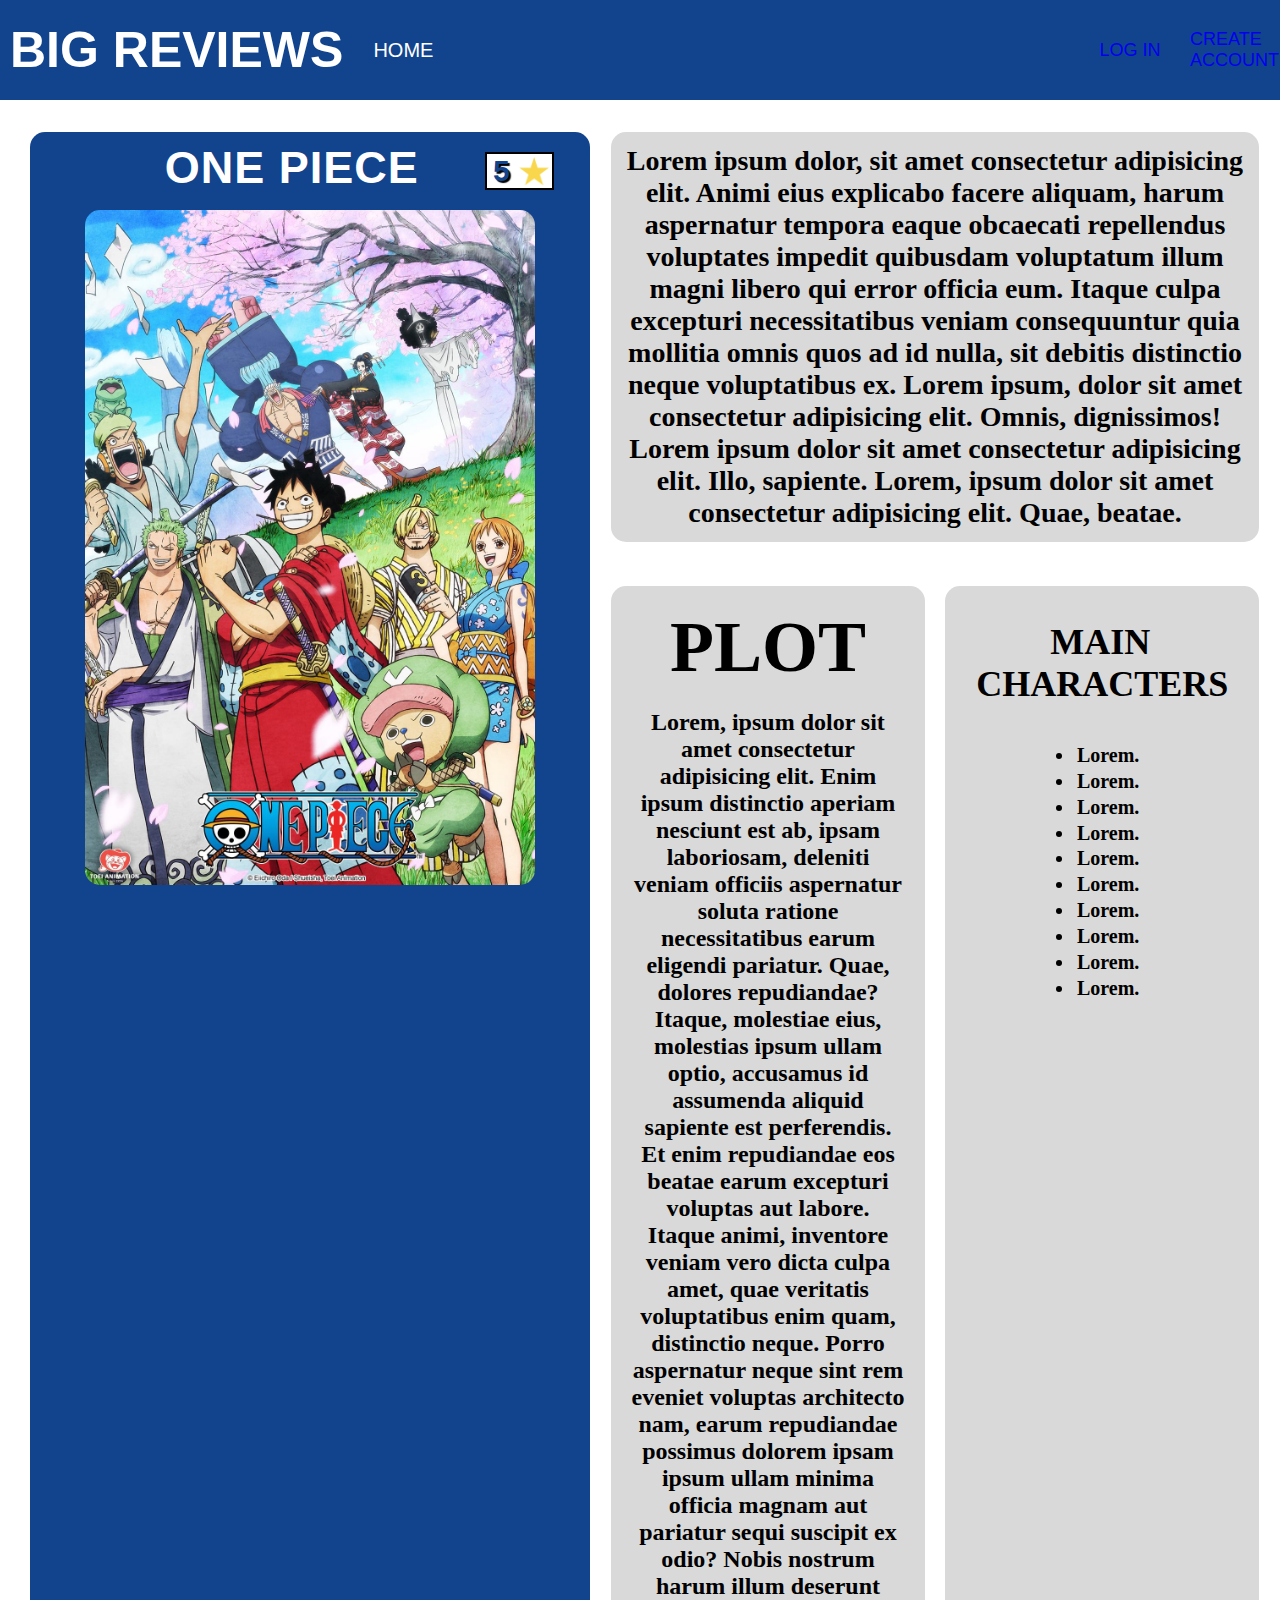
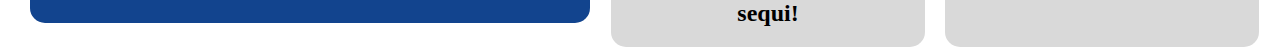
<file: animeAndSeries/anime.html>
<!DOCTYPE html>
<html lang="en">
<head>
    <meta charset="UTF-8">
    <meta http-equiv="X-UA-Compatible" content="IE=edge">
    <meta name="viewport" content="width=device-width, initial-scale=1.0">
    <title>ONE PIECE</title>
    <link rel="stylesheet" href="/category.css">
    <link rel="stylesheet" href="aniseries.css">
</head>
<body>
    <div class="container">
        <header>
            <h1>BIG REVIEWS</h1>
            <a href="/index.html">HOME</a>
            <a href="/login/login.html">LOG IN</a>
            <a href="/login/registration.html">CREATE ACCOUNT</a>
        </header>

        <main>
            <section class="categoryMain">
                <header>
                <h1 style="font-size: 45px;">ONE PIECE</h1>
                <section class="rating">
                <p style="font-size: 30px;">5</p><img
                    src="/images/star.png"
                    alt="star" style="width: 30px;">
                </section>
                </header>
                <img src="/images/MV5BODcwNWE3OTMtMDc3MS00NDFjLWE1OTAtNDU3NjgxODMxY2UyXkEyXkFqcGdeQXVyNTAyODkwOQ@@._V1_.jpg" alt="One Piece Banner" width="450px">
            </section>

            <section class="descriptions">
                <p>Lorem ipsum dolor, sit amet consectetur adipisicing elit. Animi eius explicabo facere aliquam, harum aspernatur tempora eaque obcaecati repellendus voluptates impedit quibusdam voluptatum illum magni libero qui error officia eum. Itaque culpa excepturi necessitatibus veniam consequuntur quia mollitia omnis quos ad id nulla, sit debitis distinctio neque voluptatibus ex. Lorem ipsum, dolor sit amet consectetur adipisicing elit. Omnis, dignissimos! Lorem ipsum dolor sit amet consectetur adipisicing elit. Illo, sapiente. Lorem, ipsum dolor sit amet consectetur adipisicing elit. Quae, beatae.</p>

                <section class="plot">
                    <h1>PLOT</h1>
                    <p>Lorem, ipsum dolor sit amet consectetur adipisicing elit. Enim ipsum distinctio aperiam nesciunt est ab, ipsam laboriosam, deleniti veniam officiis aspernatur soluta ratione necessitatibus earum eligendi pariatur. Quae, dolores repudiandae? Itaque, molestiae eius, molestias ipsum ullam optio, accusamus id assumenda aliquid sapiente est perferendis. Et enim repudiandae eos beatae earum excepturi voluptas aut labore. Itaque animi, inventore veniam vero dicta culpa amet, quae veritatis voluptatibus enim quam, distinctio neque. Porro aspernatur neque sint rem eveniet voluptas architecto nam, earum repudiandae possimus dolorem ipsam ipsum ullam minima officia magnam aut pariatur sequi suscipit ex odio? Nobis nostrum harum illum deserunt sequi!</p>
                </section>

                <section class="mainCharacters">
                    <h1>MAIN CHARACTERS</h1>
                    <ul>
                        <li>Lorem.</li>
                        <li>Lorem.</li>
                        <li>Lorem.</li>
                        <li>Lorem.</li>
                        <li>Lorem.</li>
                        <li>Lorem.</li>
                        <li>Lorem.</li>
                        <li>Lorem.</li>
                        <li>Lorem.</li>
                        <li>Lorem.</li>

                    </ul>
                </section>
            </section>

        </main>
    </div>
</body>
</html>
</file>
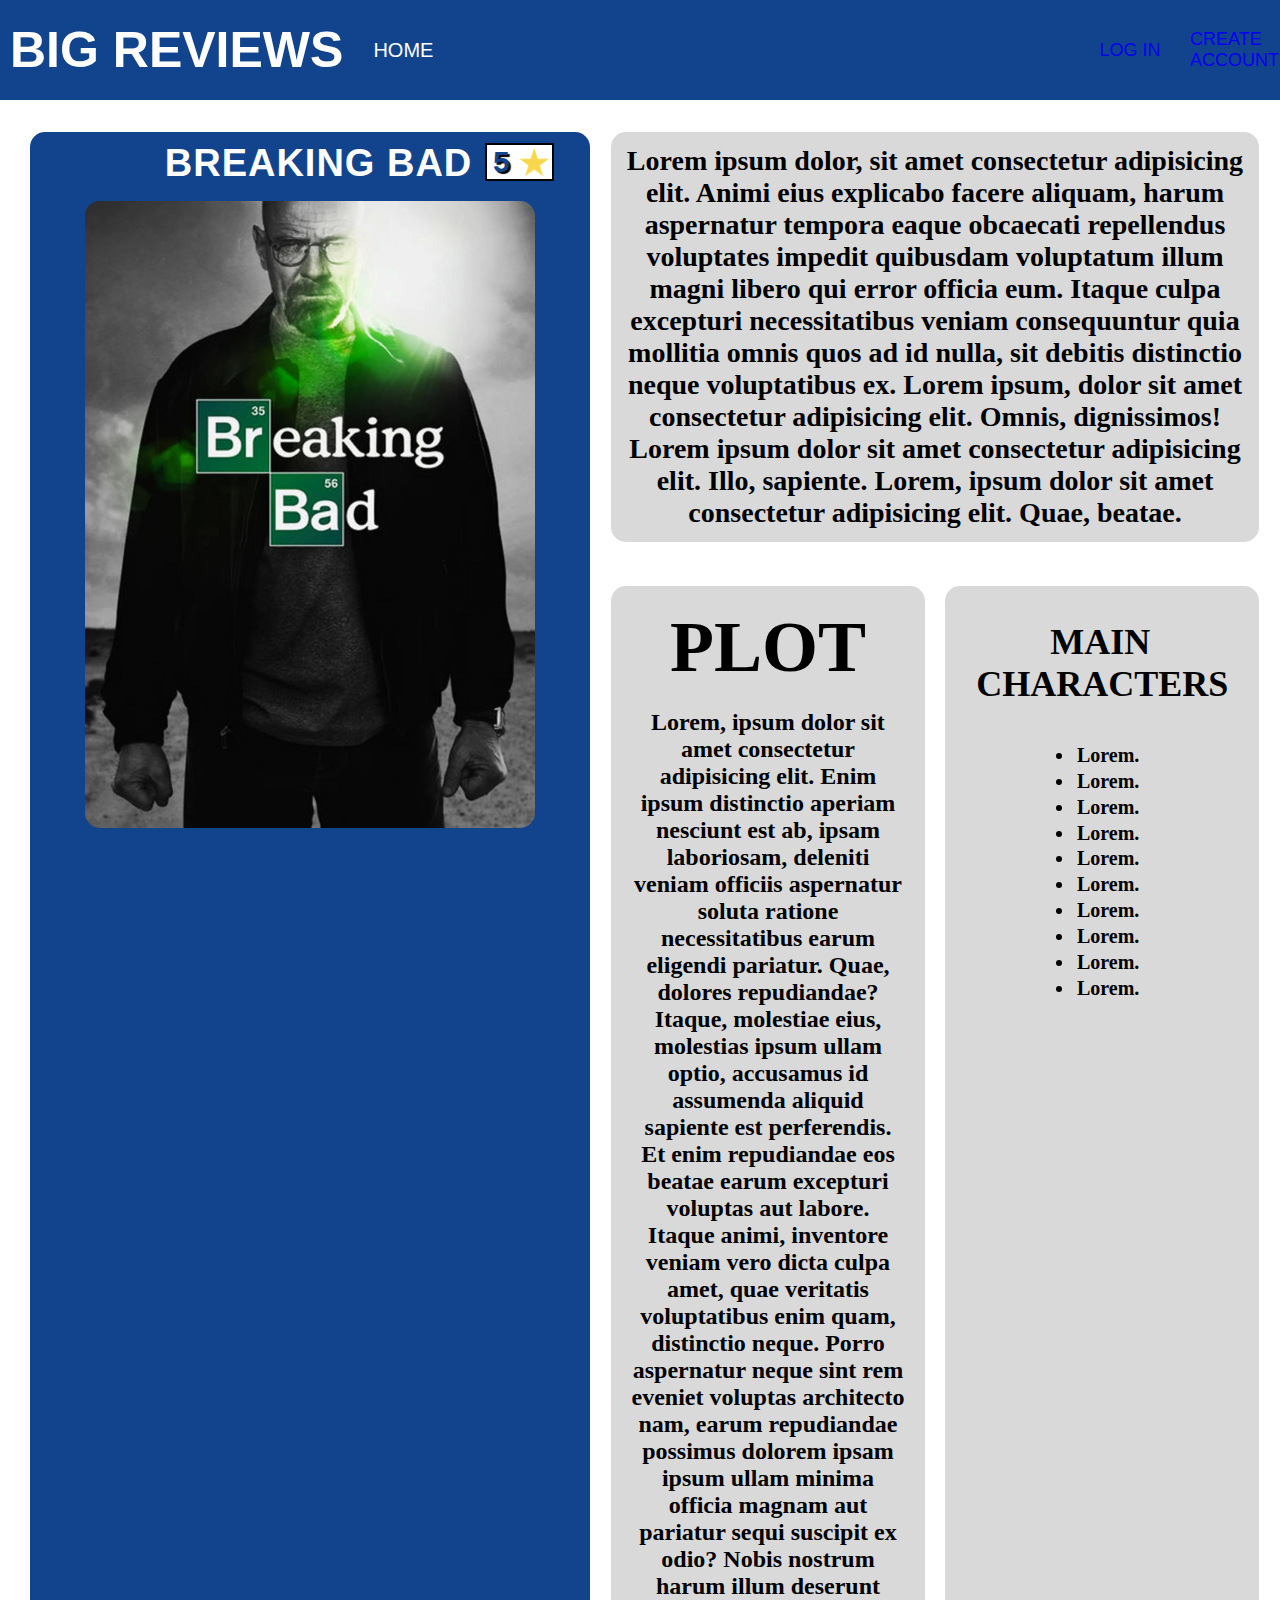
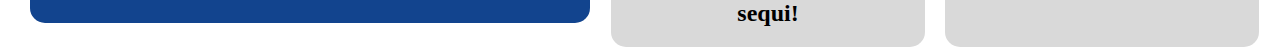
<file: animeAndSeries/series.html>
<!DOCTYPE html>
<html lang="en">
<head>
    <meta charset="UTF-8">
    <meta http-equiv="X-UA-Compatible" content="IE=edge">
    <meta name="viewport" content="width=device-width, initial-scale=1.0">
    <title>ONE PIECE</title>
    <link rel="stylesheet" href="/category.css">
    <link rel="stylesheet" href="aniseries.css">
</head>
<body>
    <div class="container">
        <header>
            <h1>BIG REVIEWS</h1>
            <a href="/index.html">HOME</a>
            <a href="/login/login.html">LOG IN</a>
            <a href="/login/registration.html">CREATE ACCOUNT</a>
        </header>

        <main>
            <section class="categoryMain">
                <header>
                <h1 style="font-size: 38px;">BREAKING BAD</h1>
                <section class="rating">
                <p style="font-size: 30px;">5</p><img
                    src="/images/star.png"
                    alt="star" style="width: 30px;">
                </section>
                </header>
                <img src="/images/Breaking bad.webp" alt="Breaking Bad poster" width="450px">
            </section>

            <section class="descriptions">
                <p>Lorem ipsum dolor, sit amet consectetur adipisicing elit. Animi eius explicabo facere aliquam, harum aspernatur tempora eaque obcaecati repellendus voluptates impedit quibusdam voluptatum illum magni libero qui error officia eum. Itaque culpa excepturi necessitatibus veniam consequuntur quia mollitia omnis quos ad id nulla, sit debitis distinctio neque voluptatibus ex. Lorem ipsum, dolor sit amet consectetur adipisicing elit. Omnis, dignissimos! Lorem ipsum dolor sit amet consectetur adipisicing elit. Illo, sapiente. Lorem, ipsum dolor sit amet consectetur adipisicing elit. Quae, beatae.</p>

                <section class="plot">
                    <h1>PLOT</h1>
                    <p>Lorem, ipsum dolor sit amet consectetur adipisicing elit. Enim ipsum distinctio aperiam nesciunt est ab, ipsam laboriosam, deleniti veniam officiis aspernatur soluta ratione necessitatibus earum eligendi pariatur. Quae, dolores repudiandae? Itaque, molestiae eius, molestias ipsum ullam optio, accusamus id assumenda aliquid sapiente est perferendis. Et enim repudiandae eos beatae earum excepturi voluptas aut labore. Itaque animi, inventore veniam vero dicta culpa amet, quae veritatis voluptatibus enim quam, distinctio neque. Porro aspernatur neque sint rem eveniet voluptas architecto nam, earum repudiandae possimus dolorem ipsam ipsum ullam minima officia magnam aut pariatur sequi suscipit ex odio? Nobis nostrum harum illum deserunt sequi!</p>
                </section>

                <section class="mainCharacters">
                    <h1>MAIN CHARACTERS</h1>
                    <ul>
                        <li>Lorem.</li>
                        <li>Lorem.</li>
                        <li>Lorem.</li>
                        <li>Lorem.</li>
                        <li>Lorem.</li>
                        <li>Lorem.</li>
                        <li>Lorem.</li>
                        <li>Lorem.</li>
                        <li>Lorem.</li>
                        <li>Lorem.</li>

                    </ul>
                </section>
            </section>
        </main>
    </div>
</body>
</html>
</file>
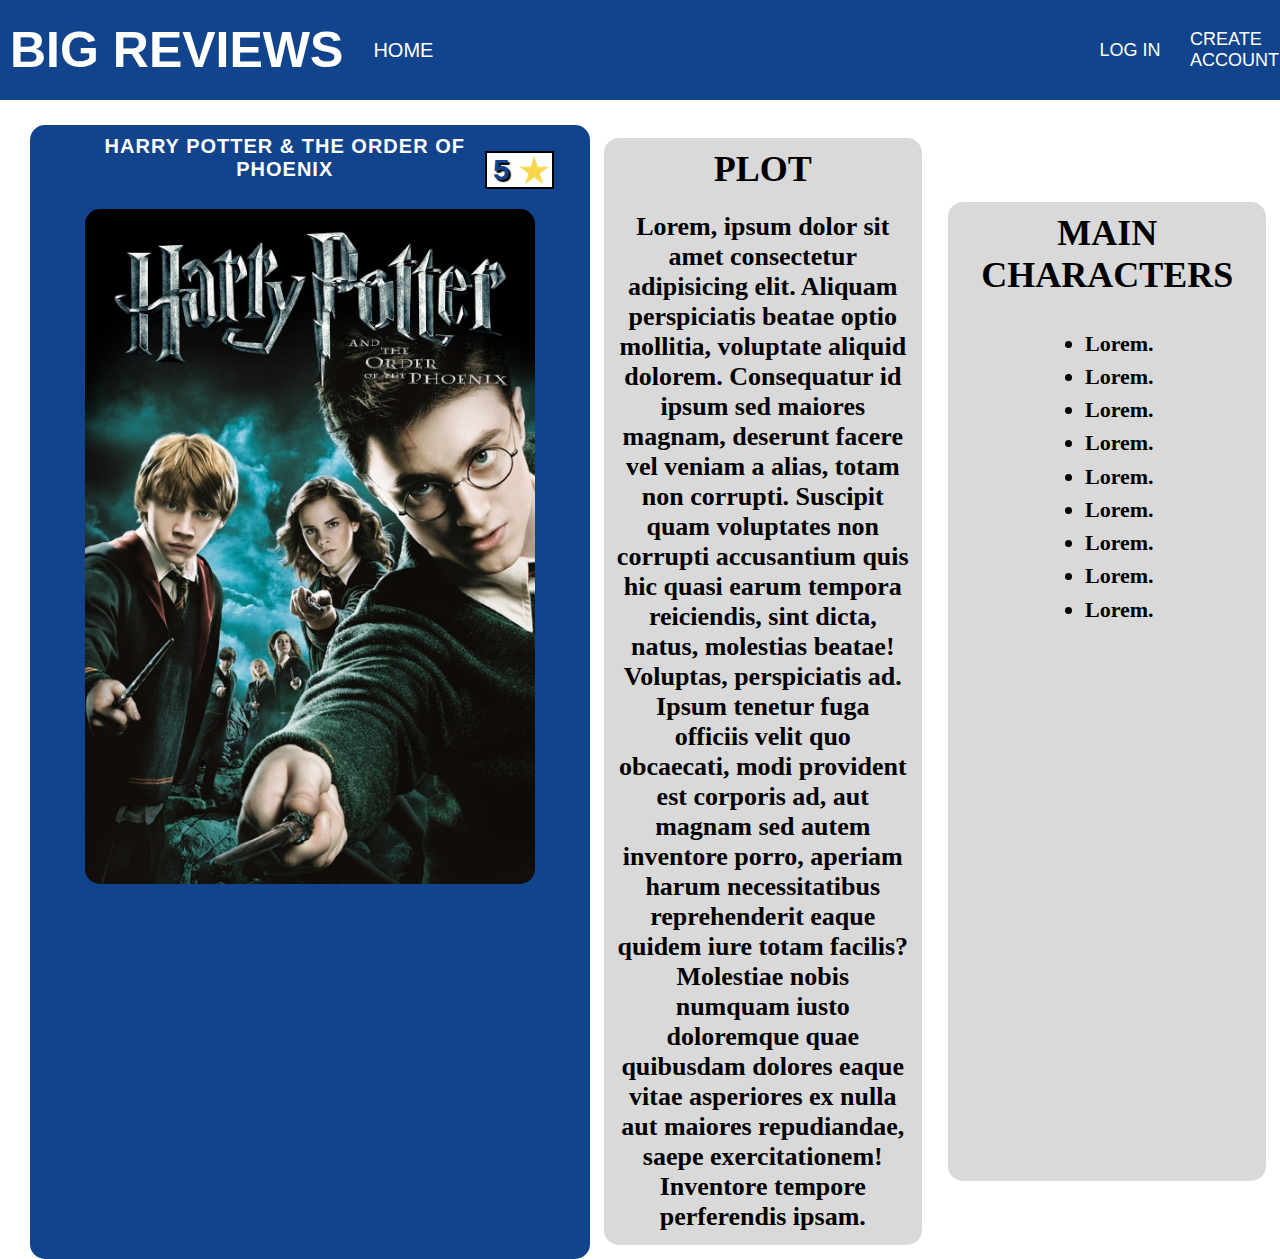
<file: fantasy/fantasy.html>
<!DOCTYPE html>
<html lang="en">
<head>
    <meta charset="UTF-8">
    <meta http-equiv="X-UA-Compatible" content="IE=edge">
    <meta name="viewport" content="width=device-width, initial-scale=1.0">
    <title>ONE PIECE</title>
    <link rel="stylesheet" href="/category.css">
    <link rel="stylesheet" href="fantasy.css">
</head>
<body>
    <div class="container">
        <header>
            <h1>BIG REVIEWS</h1>
            <a href="/index.html">HOME</a>
            <a href="/login/login.html">LOG IN</a>
            <a href="/login/registration.html">CREATE ACCOUNT</a>
        </header>

        <main>
            <section class="categoryMain">
                <header>
                <h1>HARRY POTTER & THE ORDER OF PHOENIX</h1>
                <section class="rating">
                <p style="font-size: 30px;">5</p><img
                    src="/images/star.png"
                    alt="star" style="width: 30px;">
                </section>
                </header>
                <img src="/images/harry potter.jpg" alt="Harry Potter poster" width="450px">
            </section>

            <section class="descriptions">
               <section class="plot">
                    <h1>PLOT</h1>
                    <p>Lorem, ipsum dolor sit amet consectetur adipisicing elit. Aliquam perspiciatis beatae optio mollitia, voluptate aliquid dolorem. Consequatur id ipsum sed maiores magnam, deserunt facere vel veniam a alias, totam non corrupti. Suscipit quam voluptates non corrupti accusantium quis hic quasi earum tempora reiciendis, sint dicta, natus, molestias beatae! Voluptas, perspiciatis ad. Ipsum tenetur fuga officiis velit quo obcaecati, modi provident est corporis ad, aut magnam sed autem inventore porro, aperiam harum necessitatibus reprehenderit eaque quidem iure totam facilis? Molestiae nobis numquam iusto doloremque quae quibusdam dolores eaque vitae asperiores ex nulla aut maiores repudiandae, saepe exercitationem! Inventore tempore perferendis ipsam.</p>
               </section>

               <section class="mainCharacters">
                <h1>MAIN CHARACTERS</h1>
                    <ul>
                        <li>Lorem.</li>
                        <li>Lorem.</li>
                        <li>Lorem.</li>
                        <li>Lorem.</li>
                        <li>Lorem.</li>
                        <li>Lorem.</li>
                        <li>Lorem.</li>
                        <li>Lorem.</li>
                        <li>Lorem.</li>
                    </ul>
               </section>
            </section>
        </main>
    </div>
</body>
</html>
</file>
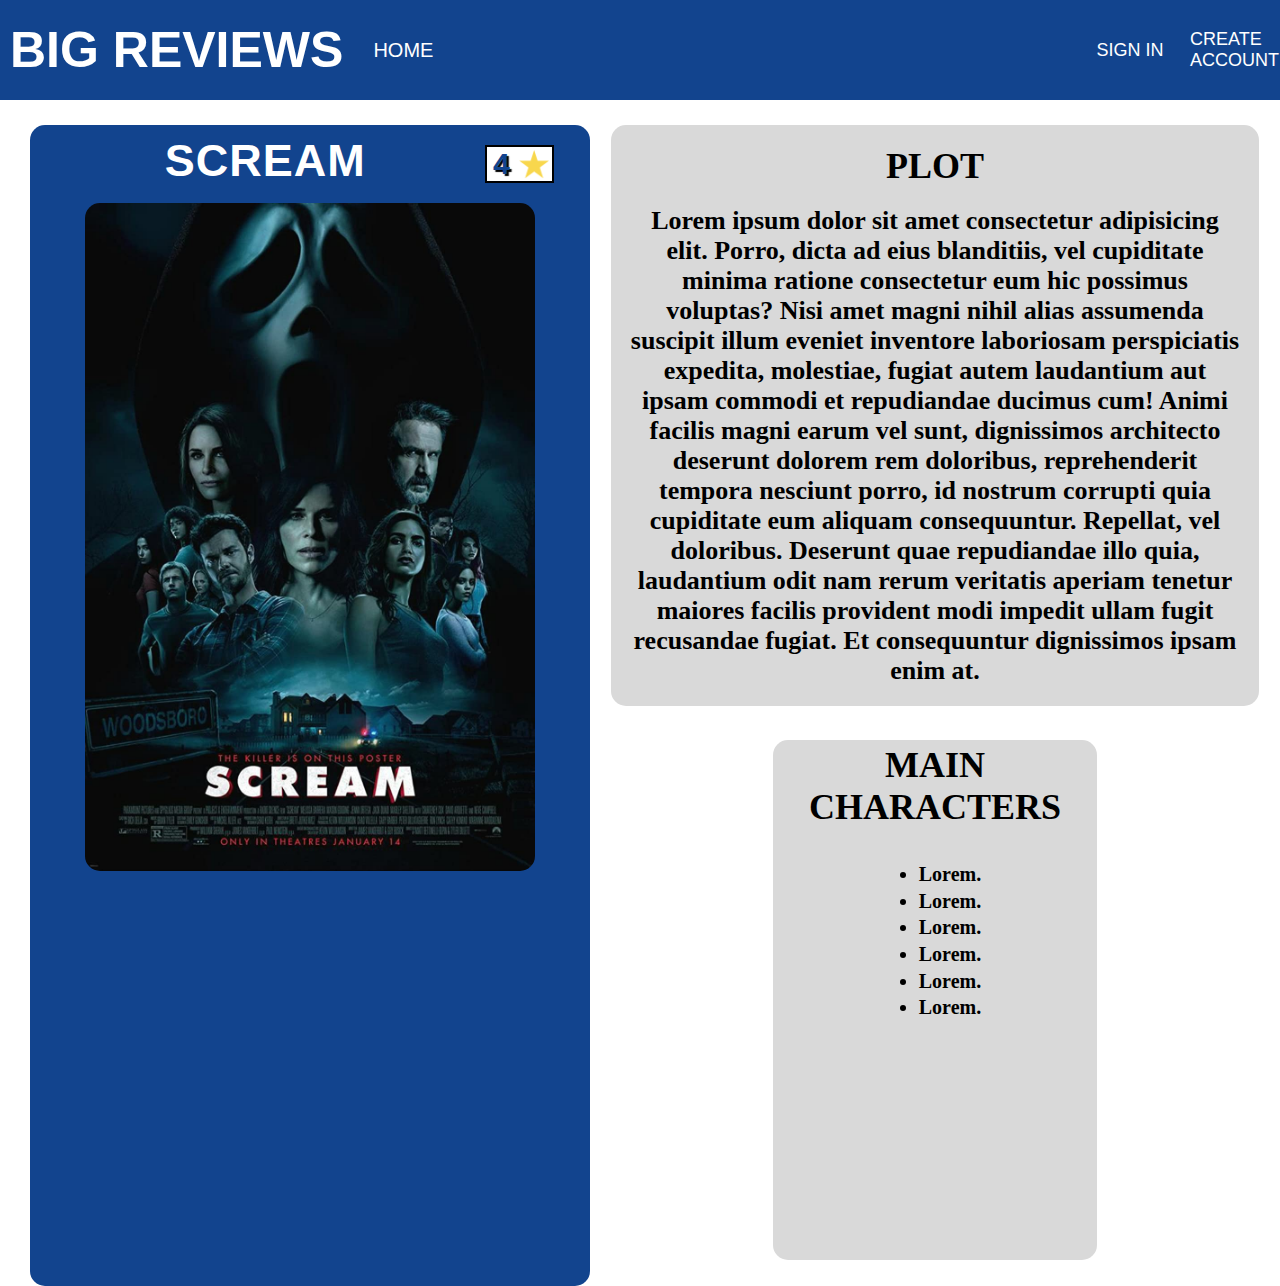
<file: horror/horror.html>
<!DOCTYPE html>
<html lang="en">
<head>
    <meta charset="UTF-8">
    <meta http-equiv="X-UA-Compatible" content="IE=edge">
    <meta name="viewport" content="width=device-width, initial-scale=1.0">
    <title>SCREAM</title>
    <link rel="stylesheet" href="/category.css">
    <link rel="stylesheet" href="horror.css">
</head>
<body>
    <div class="container">
        <header>
            <h1>BIG REVIEWS</h1>
            <a href="/index.html">HOME</a>
            <a href="/login/login.html">SIGN IN</a>
            <a href="/login/registration.html">CREATE ACCOUNT</a>
        </header>

        <main>
            <section class="categoryMain">
                <header>
                <h1 style="font-size: 45px;">SCREAM</h1>
                <section class="rating">
                <p style="font-size: 30px;">4</p><img
                    src="/images/star.png"
                    alt="star" style="width: 30px;">
                </section>
                </header>
                <img src="/images/scream.jpg" alt="Scream poster" width="450px">
            </section>

            <section class="descriptions">
                <section class="plot">
                    <h1>PLOT</h1>
                    <p>Lorem ipsum dolor sit amet consectetur adipisicing elit. Porro, dicta ad eius blanditiis, vel cupiditate minima ratione consectetur eum hic possimus voluptas? Nisi amet magni nihil alias assumenda suscipit illum eveniet inventore laboriosam perspiciatis expedita, molestiae, fugiat autem laudantium aut ipsam commodi et repudiandae ducimus cum! Animi facilis magni earum vel sunt, dignissimos architecto deserunt dolorem rem doloribus, reprehenderit tempora nesciunt porro, id nostrum corrupti quia cupiditate eum aliquam consequuntur. Repellat, vel doloribus. Deserunt quae repudiandae illo quia, laudantium odit nam rerum veritatis aperiam tenetur maiores facilis provident modi impedit ullam fugit recusandae fugiat. Et consequuntur dignissimos ipsam enim at.</p>
                </section>
                <section class="mainCharacters">
                    <h1>MAIN CHARACTERS</h1>
                    <ul>
                        <li>Lorem.</li>
                        <li>Lorem.</li>
                        <li>Lorem.</li>
                        <li>Lorem.</li>
                        <li>Lorem.</li>
                        <li>Lorem.</li>
                    </ul>
                </section>
            </section>


        </main>
    </div>
</body>
</html>
</file>
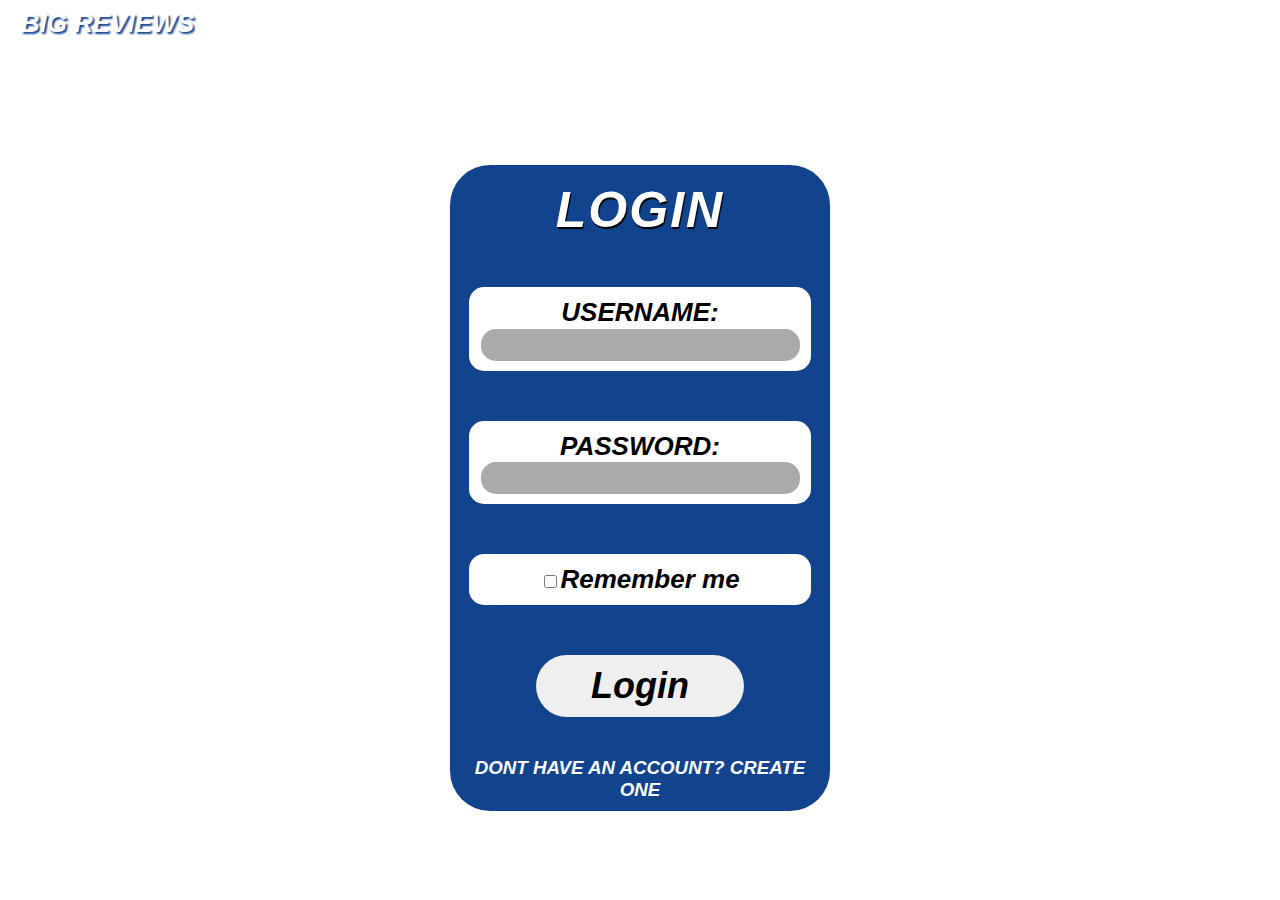
<file: login/login.html>
<!DOCTYPE html>
<html lang="en">
<head>
    <meta charset="UTF-8">
    <meta http-equiv="X-UA-Compatible" content="IE=edge">
    <meta name="viewport" content="width=device-width, initial-scale=1.0">
    <title>BIG REVIEWS - LOGIN</title>
    <link rel="stylesheet" href="login.css">
</head>
<body>
    <a href="/index.html">BIG REVIEWS</a>
    <div class="login">
        <h1>LOGIN</h1>
        <form> 
            <div class="input-box">
                <label for="userName">USERNAME: </label><input type="text" name="username" id="userName" required>
            </div>
                <div class="input-box">
                <label for="password">PASSWORD: </label><input type="password" id="password" required>
            </div>
            <div class="input-box">
                <label><input type="checkbox">Remember me</label>
            </div>
            <button type="submit">Login</button>
        </form>
        <h3>DONT HAVE AN ACCOUNT?<a href="registration.html"> CREATE ONE</a></h3>
    </div>
</body>
</html>
</file>
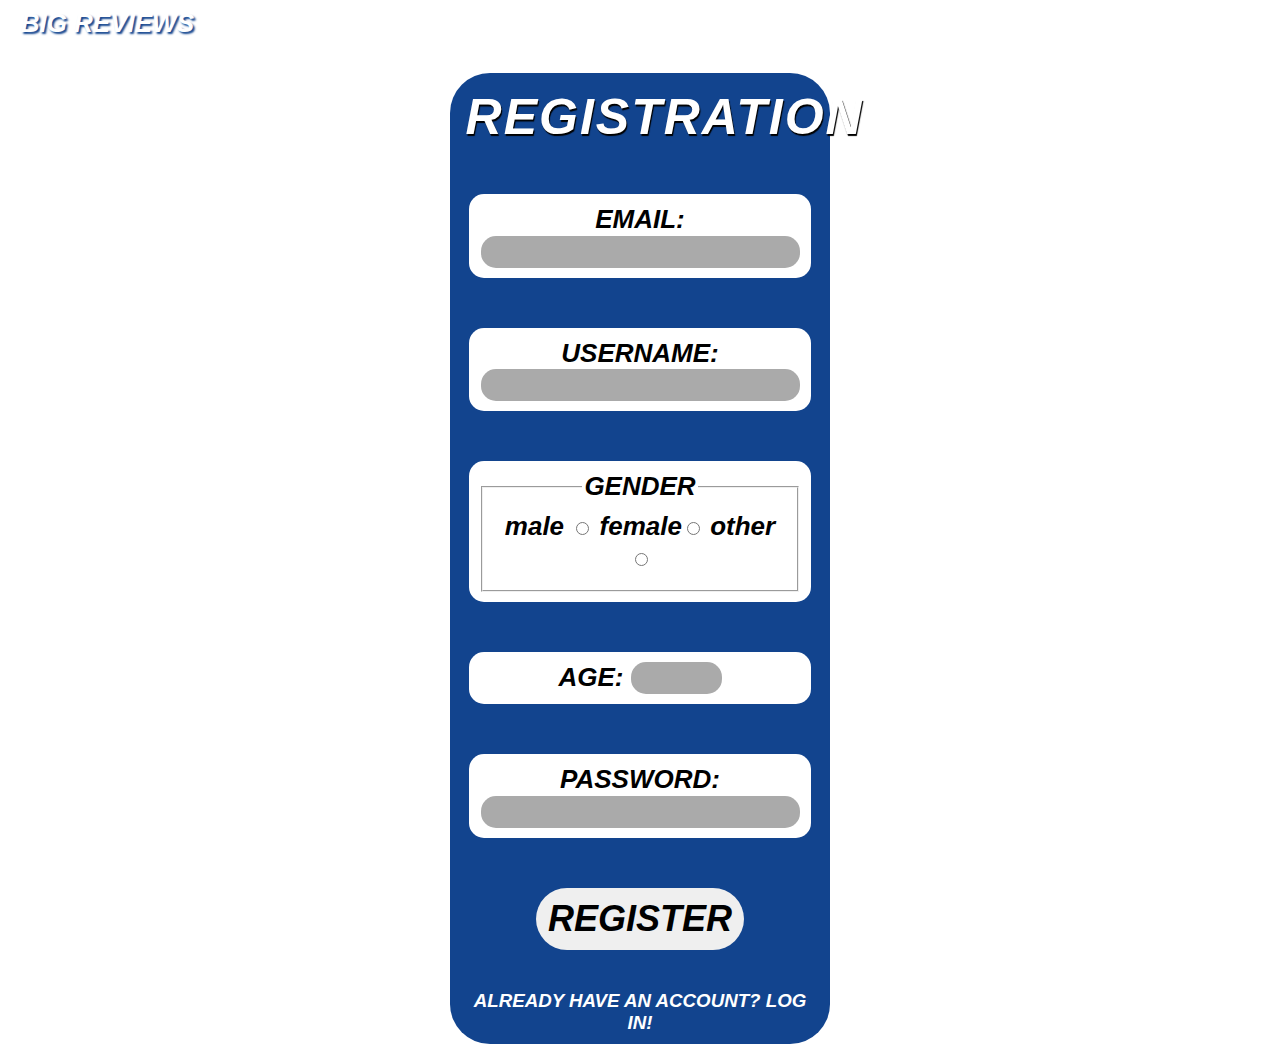
<file: login/registration.html>
<!DOCTYPE html>
<html lang="en">
<head>
    <meta charset="UTF-8">
    <meta http-equiv="X-UA-Compatible" content="IE=edge">
    <meta name="viewport" content="width=device-width, initial-scale=1.0">
    <title>REGISTRATION</title>
    <link rel="stylesheet" href="login.css">
    <style>
        .login{
            margin-top: 1%;
        }
    </style>
</head>
<body>
    <a href="/index.html">BIG REVIEWS</a>
    <div class="login">
        <h1>REGISTRATION</h1>
        <form action="#">
            <div class="input-box">
                <label for="email">EMAIL: </label><input type="text" name="" id="email" required>
            </div>
            <div class="input-box">
                <label for="userName">USERNAME: </label><input type="text" id="userName" required>
            </div>
            <div class="input-box">
                <fieldset>
                    <legend>GENDER</legend>
                    <label for="male">male</label> <input type="radio" name="gender" id="male"> <label for="female">female</label><input type="radio" name="gender" id="female"> <label for="other">other</label><input type="radio" name="gender" id="other">
                </fieldset>
            </div>
    
            <div class="input-box">
                <label for="age">AGE: </label><input type="number" id="age" max="100" min="1">
            </div>

            <div class="input-box">
                <label for="password">PASSWORD: </label><input type="password" id="password" required>
            </div>

            <button type="submit">REGISTER</button>
        </form>
        <h3>ALREADY HAVE AN ACCOUNT? <a href="/login/login.html">LOG IN!</a></h3>
    </div>

</body>
</html>
</file>
<file: category.css>
*{
    margin: 0;
    padding: 0;
}

a:link { 
    text-decoration: none; 
}

a{
    transition: all .2s ease-in-out;
}

a:hover{
    transform: scale(1.05);
}

.container{
    display: grid;
    grid-template-rows: 100px 1fr;
    row-gap: 2%;
}

.container>header{
    display: grid;
    grid-template-columns: auto 100px 1fr 100px 100px;
    background-color: #12448E;
    color: rgb(255, 255, 255);
}

.container>header>h1, .container>header a{
    margin: auto;
    padding: 10px;
    font-family: 'Gill Sans', 'Gill Sans MT', Calibri, 'Trebuchet MS', sans-serif;
}

.container>header>h1{
    grid-column: 1/2;
    font-size: 50px;
}
.container>header a:nth-child(2){
    grid-column: 2/3;
    font-size: 20px;
    color: white;
    
}

.container>header a:nth-child(3){
    grid-column: 4/5;
    font-size: 18px;
}

.container>header a:nth-child(4){
    grid-column: 5/6;
    font-size: 18px;
}

.container>main{
    display: grid;
    grid-template-columns: auto 1fr;
}

.categoryMain{
    display: grid;
    grid-template-rows: auto 1fr;
    justify-content: center;
    background-color: #12448E;
    padding: 70px;
    padding-top: 10px;
    padding-bottom: 50px;
    margin-left: 5%;
    border-radius: 15px;
    
}

.categoryMain>header{
    display: grid;
    grid-template-columns: 400px 50px;
    font-family: 'Gill Sans', 'Gill Sans MT', Calibri, 'Trebuchet MS', sans-serif;
    color: white;
    letter-spacing: 1px;
}

.categoryMain>header>h1{
    margin: auto;
}

.rating{
    display: grid;
    grid-template-columns: 30px 35px;
    background-color: white;
    border: 2px black solid;
    color: #12448E;
    font-weight: bold;
    text-align: center;
    margin: auto;
    margin-bottom: 40%;
    
}

*.rating{
    text-shadow: 2px 2px 1px black;
}

.rating>img{
    margin: auto;
}

.categoryMain>header>h1{
    margin-left: 20%;
    margin-bottom: 4%;
}

.categoryMain>img{
    border-radius: 15px;
}
</file>
<file: animeAndSeries/aniseries.css>
.descriptions{
    display: grid;
    grid-template-columns: 1fr 1fr;
    grid-template-rows: auto 1fr;
    padding: 3%;
    padding-top: 0;
    row-gap: 3%;
    column-gap: 3%;
}

.descriptions p:nth-child(1){
    background-color: #D9D9D9;
    font-family: 'Inter';
    font-weight: bold;
    font-size: 28px;
    grid-column: 1/3;
    border-radius: 15px;
    padding: 2%;
    text-align: center;
    transition: all .2s ease-in-out; 
}

.descriptions p:nth-child(1):hover{
    transform: scale(1.05);
}

.plot{
    background-color: #D9D9D9;
    font-family: 'Inter';
    font-weight: bold;
    font-size: 36px;
    border-radius: 15px;
    justify-content: center;
    text-align: center;
    transition: all .2s ease-in-out; 
}

.plot>p{
    font-size: 24px;
    padding: 20px;
}

.plot>h1{
    padding-top: 20px;
}

.plot:hover{
    transform: scale(1.05);
}

.mainCharacters{
    background-color: #D9D9D9;
    padding: 35px;
    padding-left: 10%;
    font-size: 20px;
    border-radius: 15px;
    font-weight: bold;
    transition: all .2s ease-in-out; 
}

.mainCharacters:hover{
    transform: scale(1.05);
}

.mainCharacters>h1{
    text-align: center;
    font-size: 36px;
    margin-bottom: 15%;
}

.mainCharacters>ul{
    padding-left: 40%;
}

.mainCharacters>ul>li{
    padding: 1%;
}
</file>
<file: fantasy/fantasy.css>
.descriptions{
    display: grid;
    grid-template-columns: 1fr 1fr;
    column-gap: 4%;
    padding: 2%;
}

.plot{
    background-color: #D9D9D9;
    font-size: 26px;
    font-weight: bold;
    text-align: center;
    border-radius: 15px;
    transition: all .2s ease-in-out; 
}

.plot:hover{
    transform: scale(1.05);
}

h1{
    font-size: 36px;
    padding: 3%;
    text-align: center;
}

.plot>p{
    padding: 4%;
}

.mainCharacters{
    background-color: #D9D9D9;
    font-size: 22px;
    font-weight: bold;
    border-radius: 15px;
    transition: all .2s ease-in-out;
    margin-top: 20%;
    margin-bottom: 20%;
}

.mainCharacters:hover{
    transform: scale(1.05);
}

.mainCharacters>ul{
    margin-left: 43%;
    margin-top: 8%;
}

.mainCharacters>ul>li{
    padding-bottom: 4%;
}

a{
    color: white;
}

a:link{
    text-decoration: none;
}

.categoryMain>header>h1{
    font-size: 20px; 
    text-align: center; 
    margin-left: 0; 
    padding: 0; 
    margin-bottom: 7%;
}
</file>
<file: horror/horror.css>
.descriptions{
    display: grid;
    grid-template-rows: 1fr 1fr;
    padding-left: 3%;
    padding-right: 3%;
    row-gap: 3%;
}

.plot{
    background-color: #D9D9D9;
    border-radius: 15px;
    transition: all .2s ease-in-out; 
}

.plot:hover{
    transform: scale(1.05);
}

.plot>p{
    padding: 3%;
    font-size: 26px;
    text-align: center;
    font-weight: bold;
}

.plot>h1{
    padding: 3%;
    padding-bottom: 0;
    text-align: center;
    font-size: 36px;
    font-family: 'Inter';
    font-weight: bold;
}

.mainCharacters{
    background-color: #D9D9D9;
    border-radius: 15px;
    margin-left: 25%;
    margin-right: 25%;
    margin-bottom: 4%;
    justify-content: center;
    transition: all .2s ease-in-out; 
}

.mainCharacters:hover{
    transform: scale(1.05);
}

.mainCharacters>h1{
    text-align: center;
    font-family: 'Inter';
    font-size: 36px;
    padding: 1%;
}

.mainCharacters>ul{
    margin-left: 45%;
    padding-top: 10%;
    font-size: 20px;
    font-weight: bold;
}

.mainCharacters>ul>li{
    padding-bottom: 2%;
}

a{
    color: white;
    text-decoration: none;
}
</file>
<file: login/login.css>
*{
    font-style: italic;
    font-family: 'Franklin Gothic Medium', 'Arial Narrow', Arial, sans-serif;
    font-weight: bold;
}

.login{
    text-align: center;
    margin: auto;
    margin-top: 10%; 
    background-color:  #12448E;
    width: 30%;
    border-radius: 40px;
}

.input-box{
    padding: 10px;
    margin: 5%;
    margin-bottom: 50px;
    font-size: 26px;
    background-color: white;
    border-radius: 15px;
}

.input-box>input{
    border-radius: 15px;
    font-size: 90%;
    background-color: #AAAAAA;
    border: none;
    height: 30px;
}

h1{
    color: white;
    text-shadow: 1px 2px 1px black;
    font-size: 50px;
    padding: 4%;
    letter-spacing: 2px;
}

button{
    font-size: 36px;
    border-radius: 1050px;
    border: 0;
    padding: 10px;
    width: 55%;
    margin-bottom: 3%;
}

a:link{
    color: white;
    text-decoration: none;
}

a{
    color: white;
}

.login>h3{
    padding: 10px;
    color: white;
}

body>a{
    font-size: 26px;
    padding-left: 1%;
    text-shadow: 2px 2px 2px #12448E;
    color: black;
}
</file>
